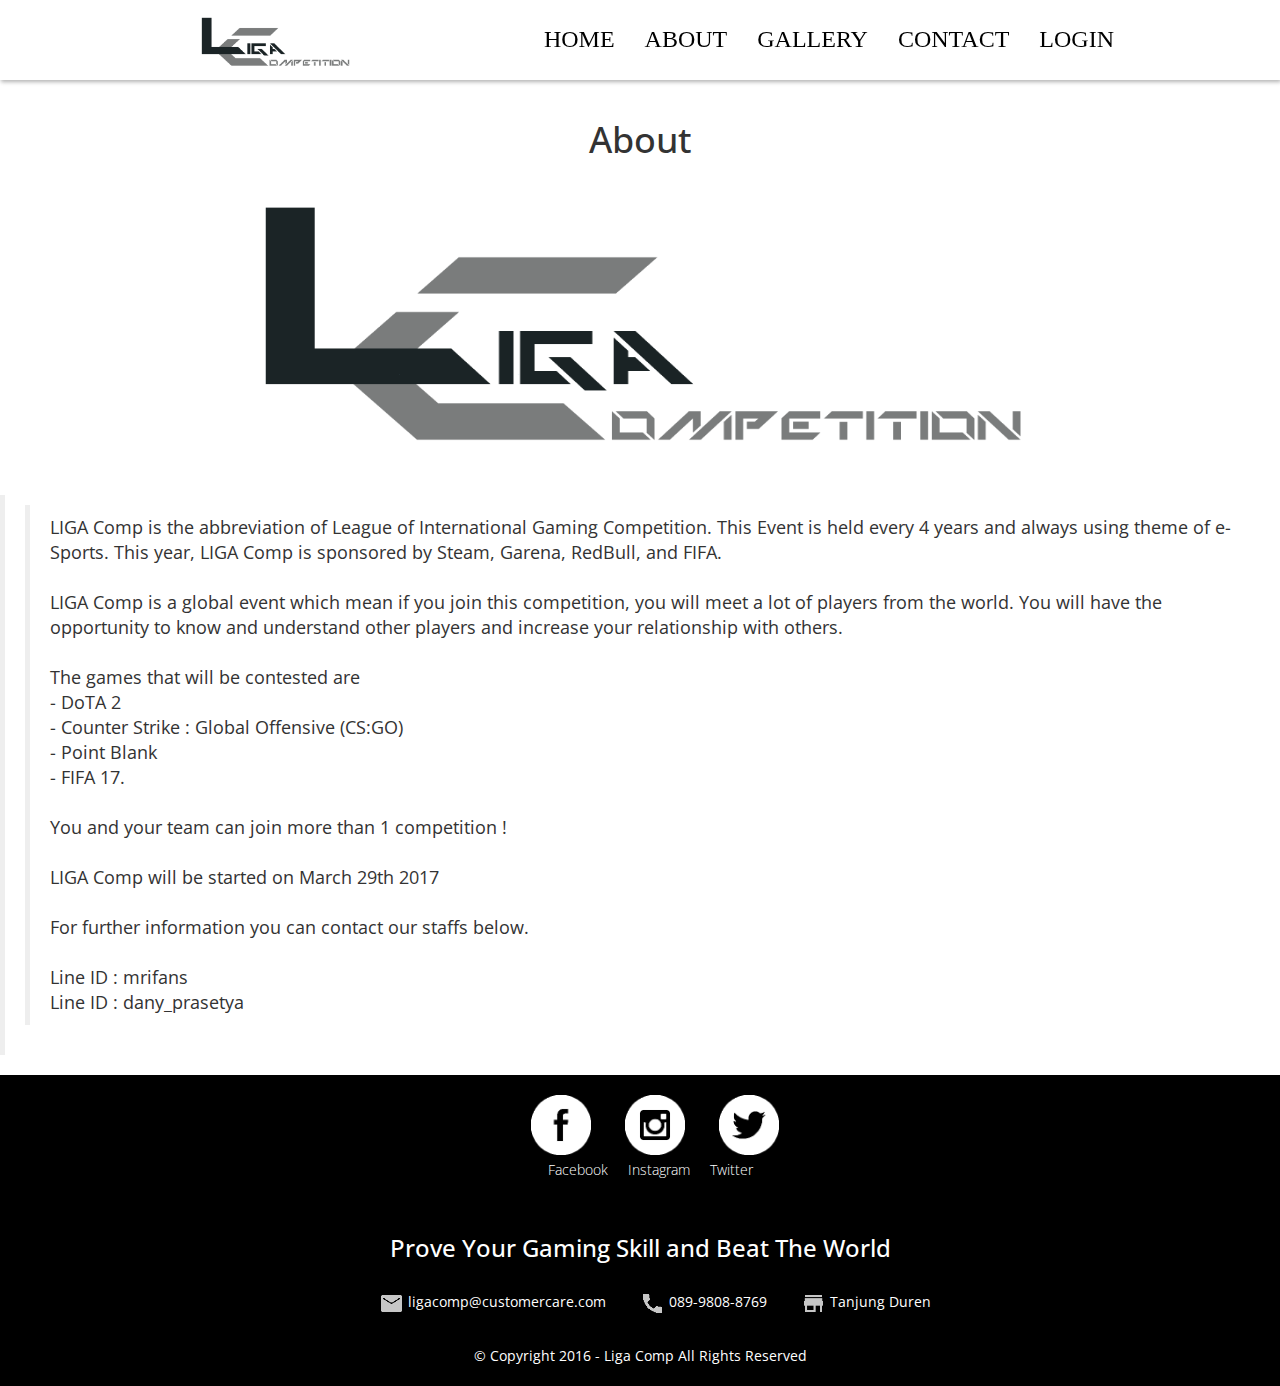
<file: about.html>
<html>
<head>
	<title>About LIGA Comp</title>
	<link rel="stylesheet" type="text/css" href="style/style.css">
	<link href="https://fonts.googleapis.com/css?family=Open+Sans" rel="stylesheet">
	<link rel="icon" href="img/LogoIcon.ico">

	<meta charset="utf-8" />
    <meta name="viewport" content="width=device-width, initial-scale=1, maximum-scale=1" />
    <meta name="description" content="" />
    <meta name="author" content="" />

    <link href="assets/css/bootstrap.css" rel="stylesheet" />
    <link href="assets/css/font-awesome.min.css" rel="stylesheet" />
    <link href="assets/css/style.css" rel="stylesheet" />    
    <link href='http://fonts.googleapis.com/css?family=Open+Sans' rel='stylesheet' type='text/css' />

</head>
<body>

	<div id="header">
		<ul id="navbar">
			<div id="wrapper_navbar">
				
				<div class="absolute"><a href="index.html"><img src="img/Logofix.png" width="150px" height="65px"></a></div>

				<div>
					
                    <li><a href="login.html"><font size="5">LOGIN</font></a></li>
		            <li><a href="contact.html"><font size="5">CONTACT</font></a></li>
					<li><a href="gallery.html"><font size="5">GALLERY</font></a></li>
					<li><a href="about.html"><font size="5">ABOUT</font></a></li>
					<li><a href="index.html"><font size="5">HOME</font></a></li>			
                 </div>
			</div>
		</ul>
</div>

<br><br><br><br><br>
<center><h1>About</h1></center>
 	<Center><img src="img/Logofix.png" width="60%" height="35%"></Center>
	<p><blockquote><blockquote>LIGA Comp is the abbreviation of League of International Gaming Competition. This Event is held every 4 years and always
	using theme of e-Sports. This year, LIGA Comp is sponsored by Steam, Garena, RedBull, and FIFA. <br><br>
	LIGA Comp is a global event which mean if you join this competition, you will meet a lot of players from the world. You will have the opportunity to 
	know and understand other players and increase your relationship with others.<br><Br>
	The games that will be contested are <br>- DoTA 2 <br> - Counter Strike : Global Offensive (CS:GO) <br>- Point Blank <br>- FIFA 17.
	<br><br>
	You and your team can join more than 1 competition !
	<Br><br>
	LIGA Comp will be started on March 29th 2017
	<Br><br>
	For further information you can contact our staffs below.
	<br><br>
	Line ID : mrifans
	<br>
	Line ID : dany_prasetya
	</blockquote></blockquote></p>
	

	<div id="footer">
		<div id="wrapper_footer">
			<div id="wrapper_footer_top">
				<div id="footer_top">
					<a href="https://www.facebook.com/">
					<img src="img/fb.png" width="60px">
					</a>
					<a href="https://www.instagram.com/">
					<img src="img/ig.png" width="60px">
					</a>
					<a href="https://twitter.com/">
					<img src="img/tw.png" width="60px">
					</a>
					<p id="footer_top_socmed">
					Facebook &nbsp;&nbsp;&nbsp;&nbsp;Instagram &nbsp;&nbsp;&nbsp;&nbsp;Twitter
					</p>
					<br>
					<h3>Prove Your Gaming Skill and Beat The World</h3>
					<br>
					<img src="img/mail.png" width="25px"> ligacomp@customercare.com <img src="img/call.png" width="25px"> 089-9808-8769 <img src="img/store.png" width="25px"> Tanjung Duren
				</div>
			</div>
			<div id="wrapper_footer_top">
				<div id="footer_bot">
					&copy Copyright 2016 - Liga Comp All Rights Reserved
				</div>
			</div>
		</div>
	</div>
</div>







</body>
</html>
</file>
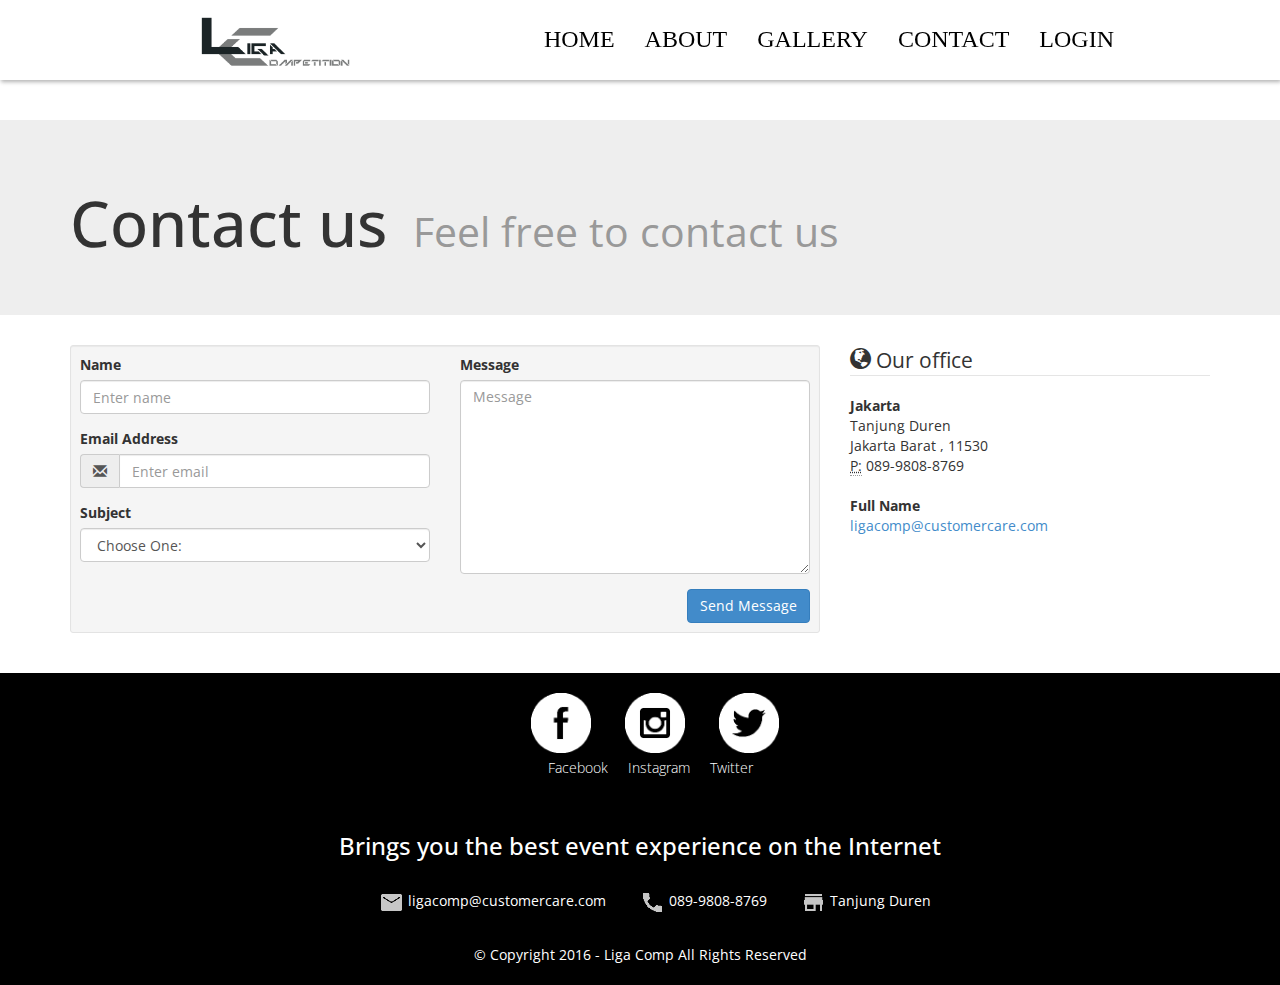
<file: contact.html>
<!DOCTYPE html>
<html>
<head>
	<title>Contact</title>
	<link rel="stylesheet" type="text/css" href="style/style.css">
	<link href="https://fonts.googleapis.com/css?family=Open+Sans" rel="stylesheet">
	<link rel="icon" href="img/LogoIcon.ico">

	<meta charset="utf-8" />
    <meta name="viewport" content="width=device-width, initial-scale=1, maximum-scale=1" />
    <meta name="description" content="" />
    <meta name="author" content="" />

    <link href="assets/css/bootstrap.css" rel="stylesheet" />
    <link href="assets/css/font-awesome.min.css" rel="stylesheet" />
    <link href="assets/css/style.css" rel="stylesheet" />    
    <link href='http://fonts.googleapis.com/css?family=Open+Sans' rel='stylesheet' type='text/css' />

</head>
<body>

	<div id="header">
		<ul id="navbar">
			<div id="wrapper_navbar">
				
				<div class="absolute"><a href="index.html"><img src="img/Logofix.png" width="150px" height="65px"></a></div>

				<div>
					
                    <li><a href="login.html"><font size="5">LOGIN</font></a></li>
		            <li><a href="contact.html"><font size="5">CONTACT</font></a></li>
					<li><a href="gallery.html"><font size="5">GALLERY</font></a></li>
					<li><a href="about.html"><font size="5">ABOUT</font></a></li>
					<li><a href="index.html"><font size="5">HOME</font></a></li>			
                 </div>
			</div>
		</ul>
</div>


<br><br><br><br><br><br>
<div class="jumbotron jumbotron-sm">
    <div class="container">
        <div class="row">
            <div class="col-sm-12 col-lg-12">
                <h1 class="h1">
                    Contact us <small>Feel free to contact us</small></h1>
            </div>
        </div>
    </div>
</div>
<div class="container">
    <div class="row">
        <div class="col-md-8">
            <div class="well well-sm">
                <form>
                <div class="row">
                    <div class="col-md-6">
                        <div class="form-group">
                            <label for="name">
                                Name</label>
                            <input type="text" class="form-control" id="name" placeholder="Enter name" required="required" />
                        </div>
                        <div class="form-group">
                            <label for="email">
                                Email Address</label>
                            <div class="input-group">
                                <span class="input-group-addon"><span class="glyphicon glyphicon-envelope"></span>
                                </span>
                                <input type="email" class="form-control" id="email" placeholder="Enter email" required="required" /></div>
                        </div>
                        <div class="form-group">
                            <label for="subject">
                                Subject</label>
                            <select id="subject" name="subject" class="form-control" required="required">
                                <option value="na" selected="">Choose One:</option>
                                <option value="service">General Customer Service</option>
                                <option value="suggestions">Suggestions</option>
                                <option value="product">Product Support</option>
                            </select>
                        </div>
                    </div>
                    <div class="col-md-6">
                        <div class="form-group">
                            <label for="name">
                                Message</label>
                            <textarea name="message" id="message" class="form-control" rows="9" cols="25" required="required"
                                placeholder="Message"></textarea>
                        </div>
                    </div>
                    <div class="col-md-12">
                        <button type="submit" class="btn btn-primary pull-right" id="btnContactUs">
                            Send Message</button>
                    </div>
                </div>
                </form>
            </div>
        </div>
        <div class="col-md-4">
            <form>
            <legend><span class="glyphicon glyphicon-globe"></span> Our office</legend>
            <address>
                <strong>Jakarta </strong><br>
                Tanjung Duren<br>
                Jakarta Barat , 11530<br>
                <abbr title="Phone">
                    P:</abbr>
                089-9808-8769
            </address>
            <address>
                <strong>Full Name</strong><br>
                <a href="mailto:#">ligacomp@customercare.com</a>
            </address>
            </form>
        </div>
    </div>
</div>




	<div id="footer">
		<div id="wrapper_footer">
			<div id="wrapper_footer_top">
				<div id="footer_top">
					<a href="https://www.facebook.com/">
					<img src="img/fb.png" width="60px">
					</a>
					<a href="https://www.instagram.com/">
					<img src="img/ig.png" width="60px">
					</a>
					<a href="https://twitter.com/">
					<img src="img/tw.png" width="60px">
					</a>
					<p id="footer_top_socmed">
					Facebook &nbsp;&nbsp;&nbsp;&nbsp;Instagram &nbsp;&nbsp;&nbsp;&nbsp;Twitter
					</p>
					<br>
					<h3>Brings you the best event experience on the Internet</h3>
					<br>
					<img src="img/mail.png" width="25px"> ligacomp@customercare.com <img src="img/call.png" width="25px"> 089-9808-8769 <img src="img/store.png" width="25px"> Tanjung Duren
				</div>
			</div>
			<div id="wrapper_footer_top">
				<div id="footer_bot">
					&copy Copyright 2016 - Liga Comp All Rights Reserved
				</div>
			</div>
		</div>
	</div>
</div>


</body>
</html>
</file>
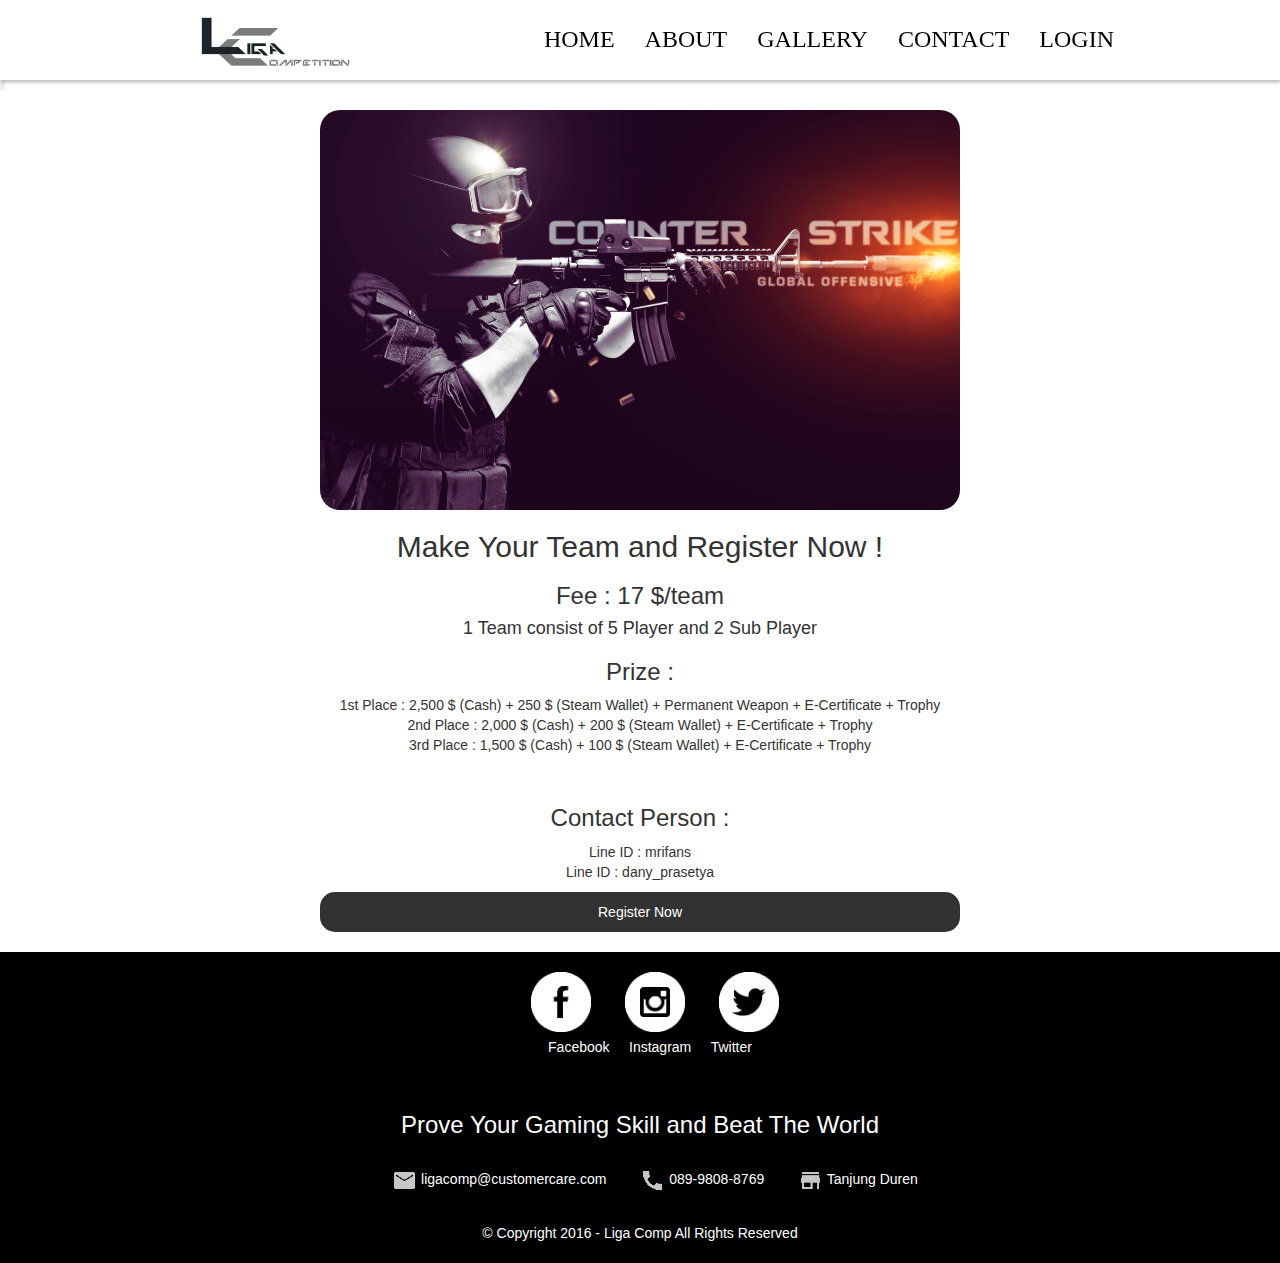
<file: csgo.html>
<html>
<head>
	
	<title>LIGA Comp | CS:GO</title>
	<link rel="stylesheet" type="text/css" href="style/style.css">
	<link href="https://fonts.googleapis.com/css?family=Open+Sans" rel="stylesheet">
	<link rel="icon" href="img/LogoIcon.ico">

	<meta charset="utf-8" />
    <meta name="viewport" content="width=device-width, initial-scale=1, maximum-scale=1" />
    <meta name="description" content="" />
    <meta name="author" content="" />


    <link href="assets/css/bootstrap.css" rel="stylesheet" />
    <link href="assets/css/font-awesome.min.css" rel="stylesheet" />
    <link href="assets/css/style.css" rel="stylesheet" />    
    <link href='http://fonts.googleapis.com/css?family=Open+Sans' rel='stylesheet' type='text/css' />


</head>
<title>LIGA Comp</title>
<style>
	body {
		font-family: "Lucida Sans Unicode", "Lucida Grande", sans-serif;
	}
	.img {
		border-radius: 20px;
		height: 400px;
		width: : 600px;
	}
	ul {
		list-style-type: none;
	}
	.areg {
		display : block;
		background-color: #323232;
		border-radius: 15px;
		padding-top: 10px;
		padding-bottom: 10px;
		width : 50%;
		color : white;
	}
	.areg:hover {
		display : block;
		background-color: #4b4b4b;
		border-radius: 15px;
		padding-top: 10px;
		padding-bottom: 10px;
		width : 50%;
		color : #0A0A0A;
	}
	a {
		text-decoration: none;
	}
</style>
<link rel="icon" href="img/Logo.png.ico">
</head>
<body>

	<div id="header">
			<ul id="navbar">
				<div id="wrapper_navbar">
					
					<div class="absolute"><a href="index.html"><img src="img/Logofix.png"width="150px" height="65px"></a></div>

					<div>
						
	                    <li><a href="login.html"><font size="5">LOGIN</font></a></li>
			            <li><a href="contact.html"><font size="5">CONTACT</font></a></li>
						<li><a href="gallery.html"><font size="5">GALLERY</font></a></li>
						<li><a href="about.html"><font size="5">ABOUT</font></a></li>
						<li><a href="index.html"><font size="5">HOME</font></a></li>			
	                 </div>
				</div>
			</ul>
	</div>


	<blockquote><center><h1>Counter Strike : Global Offensive</h1></center></blockquote>
	<center><img src="img/csgo.png" class="img"></center>
	<center><h2>Make Your Team and Register Now !</h2>
	<h3>Fee : 17 $/team</h3>
	<h4>1 Team consist of 5 Player and 2 Sub Player</h4>
	<ul><h3>Prize : </h3>
		<li>1st Place	: 2,500 $ (Cash) + 250 $ (Steam Wallet) + Permanent Weapon + E-Certificate + Trophy</li>
		<li>2nd Place	: 2,000 $ (Cash) + 200 $ (Steam Wallet) + E-Certificate + Trophy </li>
		<li>3rd Place	: 1,500 $ (Cash) + 100 $ (Steam Wallet) + E-Certificate + Trophy</li>
	</ul>
	<br>
	<ul><h3>Contact Person :</h3>
		<li>Line ID : mrifans</li>
		<li>Line ID : dany_prasetya</li>
	</ul>
	<ul>
		<li><a class="areg" href="signup.html">Register Now</a></li>
	</ul>
	</center>

	<div id="footer">
		<div id="wrapper_footer">
			<div id="wrapper_footer_top">
				<div id="footer_top">
					<a href="https://www.facebook.com/">
					<img src="img/fb.png" width="60px">
					</a>
					<a href="https://www.instagram.com/">
					<img src="img/ig.png" width="60px">
					</a>
					<a href="https://twitter.com/">
					<img src="img/tw.png" width="60px">
					</a>
					<p id="footer_top_socmed">
					Facebook &nbsp;&nbsp;&nbsp;&nbsp;Instagram &nbsp;&nbsp;&nbsp;&nbsp;Twitter
					</p>
					<br>
					<h3>Prove Your Gaming Skill and Beat The World</h3>
					<br>
					<img src="img/mail.png" width="25px"> ligacomp@customercare.com <img src="img/call.png" width="25px"> 089-9808-8769 <img src="img/store.png" width="25px"> Tanjung Duren
				</div>
			</div>
			<div id="wrapper_footer_top">
				<div id="footer_bot">
					&copy Copyright 2016 - Liga Comp All Rights Reserved
				</div>
			</div>
		</div>
	</div>
</div>


</body>
</html>
</file>
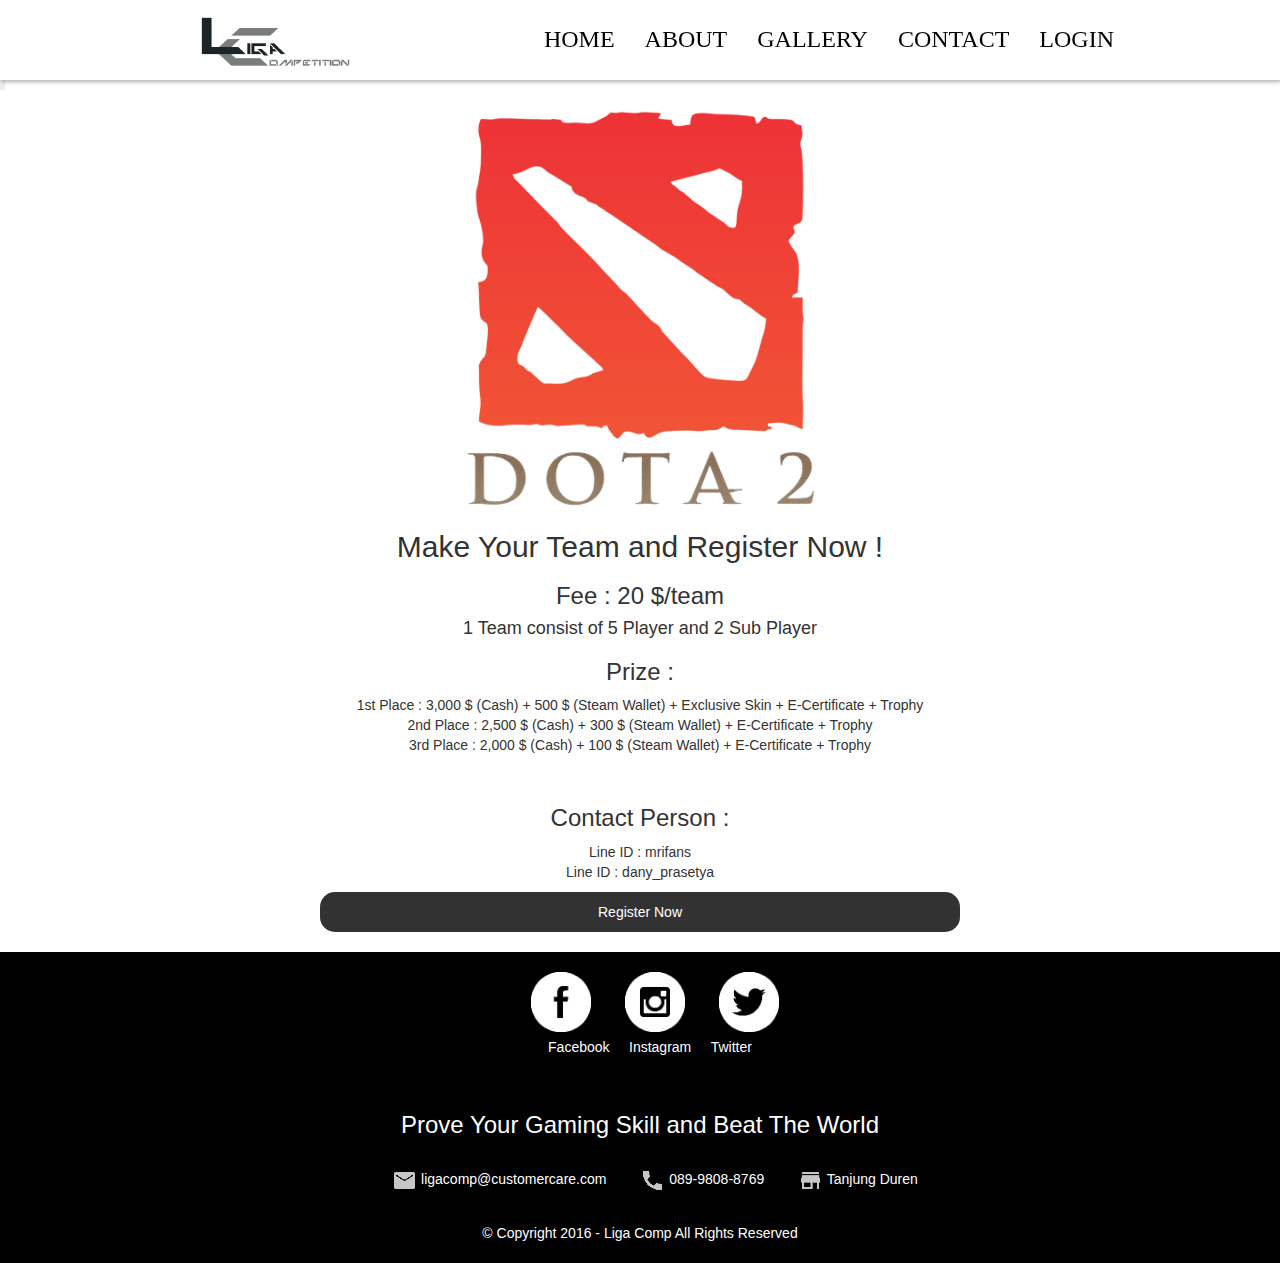
<file: dota2.html>
<html>
<head>
	
	<title>LIGA Comp | DoTA 2</title>
	<link rel="stylesheet" type="text/css" href="style/style.css">
	<link href="https://fonts.googleapis.com/css?family=Open+Sans" rel="stylesheet">
	<link rel="icon" href="img/LogoIcon.ico">

	<meta charset="utf-8" />
    <meta name="viewport" content="width=device-width, initial-scale=1, maximum-scale=1" />
    <meta name="description" content="" />
    <meta name="author" content="" />

    <link href="assets/css/bootstrap.css" rel="stylesheet" />
    <link href="assets/css/font-awesome.min.css" rel="stylesheet" />
    <link href="assets/css/style.css" rel="stylesheet" />    
    <link href='http://fonts.googleapis.com/css?family=Open+Sans' rel='stylesheet' type='text/css' />


</head>
<title>LIGA Comp</title>
<style>
	body {
		font-family: "Lucida Sans Unicode", "Lucida Grande", sans-serif;
	}
	.img {
		border-radius: 20px;
		height: 400px;
		width: : 600px;
	}
	ul {
		list-style-type: none;
	}
	.areg {
		display : block;
		background-color: #323232;
		border-radius: 15px;
		padding-top: 10px;
		padding-bottom: 10px;
		width : 50%;
		color : white;
	}
	.areg:hover {
		display : block;
		background-color: #4b4b4b;
		border-radius: 15px;
		padding-top: 10px;
		padding-bottom: 10px;
		width : 50%;
		color : #0A0A0A;
	}
	a {
		text-decoration: none;
	}
</style>
<link rel="icon" href="img/Logo.png.ico">
</head>
<body>

	<div id="header">
			<ul id="navbar">
				<div id="wrapper_navbar">
					
					<div class="absolute"><a href="index.html"><img src="img/Logofix.png" width="150px" height="65px"></a></div>

					<div>
						
	                    <li><a href="login.html"><font size="5">LOGIN</font></a></li>
			            <li><a href="contact.html"><font size="5">CONTACT</font></a></li>
						<li><a href="gallery.html"><font size="5">GALLERY</font></a></li>
						<li><a href="about.html"><font size="5">ABOUT</font></a></li>
						<li><a href="index.html"><font size="5">HOME</font></a></li>			
	                 </div>
				</div>
			</ul>
	</div>


	<blockquote><center><h1>Defense of The Ancient (DoTA) 2</h1></center></blockquote>
	<center><img src="img/dota2.jpg" class="img"></center>
	<center><h2>Make Your Team and Register Now !</h2>
	<h3>Fee : 20 $/team</h3>
	<h4>1 Team consist of 5 Player and 2 Sub Player</h4>
	<ul><h3>Prize : </h3>
		<li>1st Place	: 3,000 $ (Cash) + 500 $ (Steam Wallet) + Exclusive Skin + E-Certificate + Trophy</li>
		<li>2nd Place	: 2,500 $ (Cash) + 300 $ (Steam Wallet) + E-Certificate + Trophy</li>
		<li>3rd Place	: 2,000 $ (Cash) + 100 $ (Steam Wallet) + E-Certificate + Trophy</li>
	</ul>
	<br>
	<ul><h3>Contact Person :</h3>
		<li>Line ID : mrifans</li>
		<li>Line ID : dany_prasetya</li>
	</ul>
	<ul>
		<li><a class="areg" href="signup.html">Register Now</a></li>
	</ul>
	</center>

	<div id="footer">
		<div id="wrapper_footer">
			<div id="wrapper_footer_top">
				<div id="footer_top">
					<a href="https://www.facebook.com/">
					<img src="img/fb.png" width="60px">
					</a>
					<a href="https://www.instagram.com/">
					<img src="img/ig.png" width="60px">
					</a>
					<a href="https://twitter.com/">
					<img src="img/tw.png" width="60px">
					</a>
					<p id="footer_top_socmed">
					Facebook &nbsp;&nbsp;&nbsp;&nbsp;Instagram &nbsp;&nbsp;&nbsp;&nbsp;Twitter
					</p>
					<br>
					<h3>Prove Your Gaming Skill and Beat The World</h3>
					<br>
					<img src="img/mail.png" width="25px"> ligacomp@customercare.com <img src="img/call.png" width="25px"> 089-9808-8769 <img src="img/store.png" width="25px"> Tanjung Duren
				</div>
			</div>
			<div id="wrapper_footer_top">
				<div id="footer_bot">
					&copy Copyright 2016 - Liga Comp All Rights Reserved
				</div>
			</div>
		</div>
	</div>
</div>


</body>
</html>
</file>
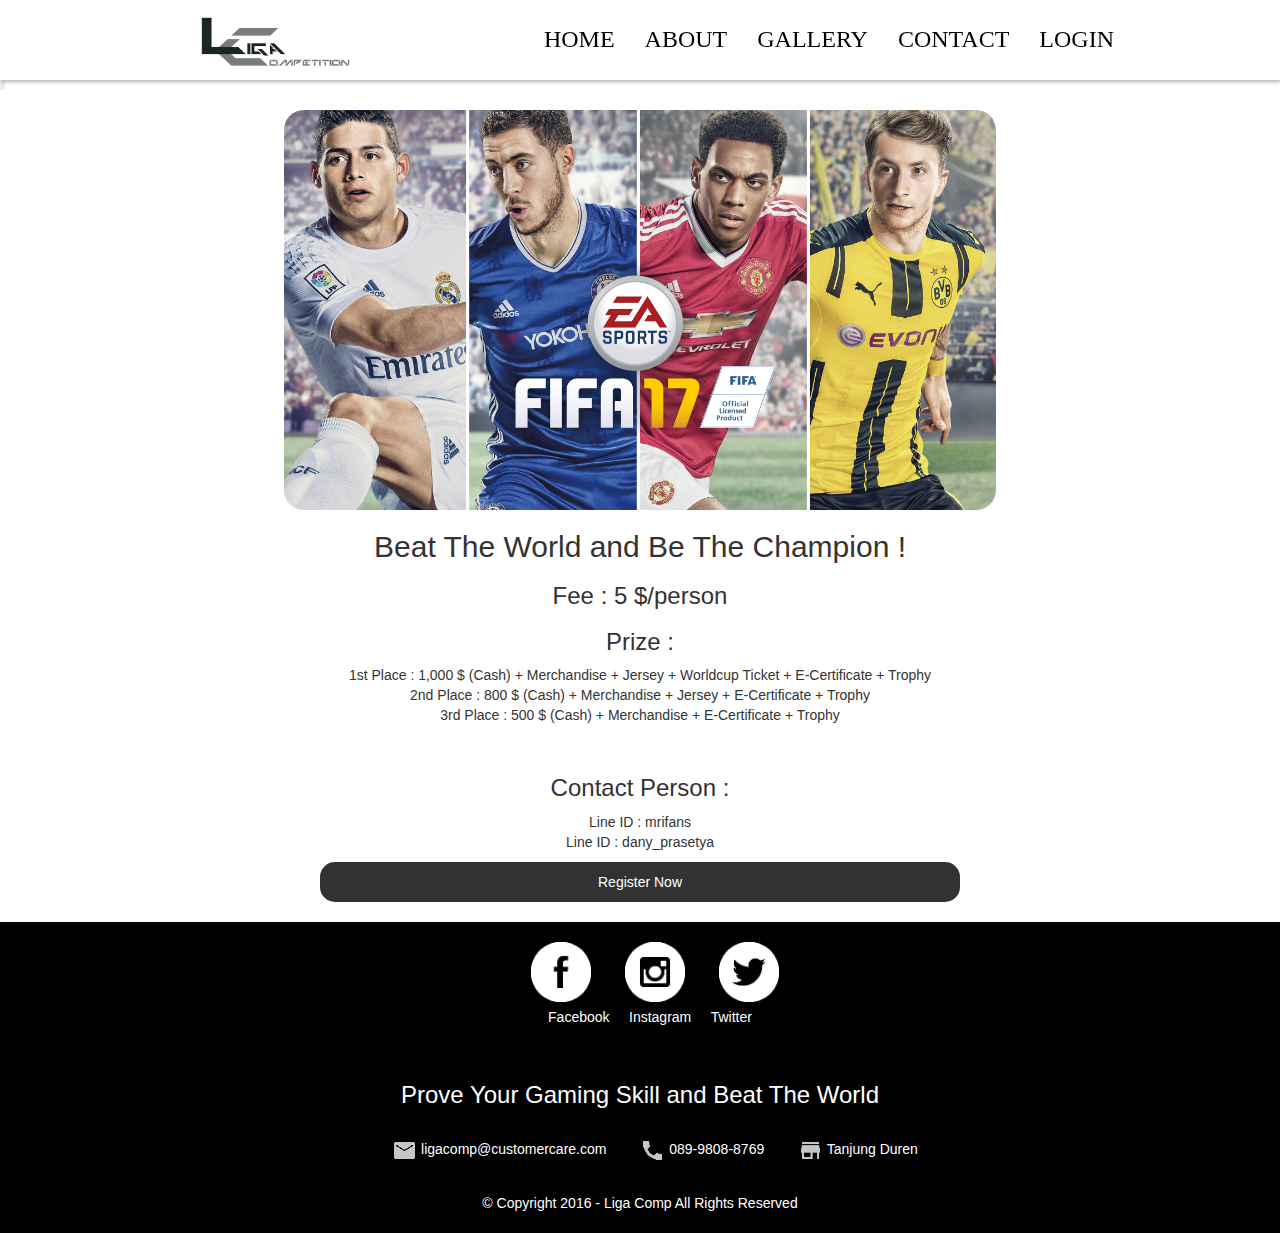
<file: fifa17.html>
<html>
<head>
	
	<title>LIGA Comp | FIFA 17</title>
	<link rel="stylesheet" type="text/css" href="style/style.css">
	<link href="https://fonts.googleapis.com/css?family=Open+Sans" rel="stylesheet">
	<link rel="icon" href="img/LogoIcon.ico">

	<meta charset="utf-8" />
    <meta name="viewport" content="width=device-width, initial-scale=1, maximum-scale=1" />
    <meta name="description" content="" />
    <meta name="author" content="" />

    <link href="assets/css/bootstrap.css" rel="stylesheet" />
    <link href="assets/css/font-awesome.min.css" rel="stylesheet" />
    <link href="assets/css/style.css" rel="stylesheet" />    
    <link href='http://fonts.googleapis.com/css?family=Open+Sans' rel='stylesheet' type='text/css' />


</head>
<title>LIGA Comp</title>
<style>
	body {
		font-family: "Lucida Sans Unicode", "Lucida Grande", sans-serif;
	}
	.img {
		border-radius: 20px;
		height: 400px;
		width: : 600px;
	}
	ul {
		list-style-type: none;
	}
	.areg {
		display : block;
		background-color: #323232;
		border-radius: 15px;
		padding-top: 10px;
		padding-bottom: 10px;
		width : 50%;
		color : white;
	}
	.areg:hover {
		display : block;
		background-color: #4b4b4b;
		border-radius: 15px;
		padding-top: 10px;
		padding-bottom: 10px;
		width : 50%;
		color : #0A0A0A;
	}
	a {
		text-decoration: none;
	}
</style>
<link rel="icon" href="img/Logo.png.ico">
</head>
<body>

	<div id="header">
			<ul id="navbar">
				<div id="wrapper_navbar">
					
					<div class="absolute"><a href="index.html"><img src="img/Logofix.png" width="150px" height="65px"></a></div>

					<div>
						
	                    <li><a href="login.html"><font size="5">LOGIN</font></a></li>
			            <li><a href="contact.html"><font size="5">CONTACT</font></a></li>
						<li><a href="gallery.html"><font size="5">GALLERY</font></a></li>
						<li><a href="about.html"><font size="5">ABOUT</font></a></li>
						<li><a href="index.html"><font size="5">HOME</font></a></li>			
	                 </div>
				</div>
			</ul>
	</div>


	<blockquote><center><h1>FIFA 17</h1></center></blockquote>
	<center><img src="img/fifa17.jpg" class="img"></center>
	<center><h2>Beat The World and Be The Champion !</h2>
	<h3>Fee : 5 $/person</h3>
	<ul><h3>Prize : </h3>
		<li>1st Place	: 1,000 $ (Cash) + Merchandise + Jersey + Worldcup Ticket + E-Certificate + Trophy</li>
		<li>2nd Place	: 800 $ (Cash) + Merchandise + Jersey + E-Certificate + Trophy</li>
		<li>3rd Place	: 500 $ (Cash) + Merchandise + E-Certificate + Trophy</li>
	</ul>
	<br>
	<ul><h3>Contact Person :</h3>
		<li>Line ID : mrifans</li>
		<li>Line ID : dany_prasetya</li>
	</ul>
	<ul>
		<li><a class="areg" href="signup.html">Register Now</a></li>
	</ul>
	</center>

	<div id="footer">
		<div id="wrapper_footer">
			<div id="wrapper_footer_top">
				<div id="footer_top">
					<a href="https://www.facebook.com/">
					<img src="img/fb.png" width="60px">
					</a>
					<a href="https://www.instagram.com/">
					<img src="img/ig.png" width="60px">
					</a>
					<a href="https://twitter.com/">
					<img src="img/tw.png" width="60px">
					</a>
					<p id="footer_top_socmed">
					Facebook &nbsp;&nbsp;&nbsp;&nbsp;Instagram &nbsp;&nbsp;&nbsp;&nbsp;Twitter
					</p>
					<br>
					<h3>Prove Your Gaming Skill and Beat The World</h3>
					<br>
					<img src="img/mail.png" width="25px"> ligacomp@customercare.com <img src="img/call.png" width="25px"> 089-9808-8769 <img src="img/store.png" width="25px"> Tanjung Duren
				</div>
			</div>
			<div id="wrapper_footer_top">
				<div id="footer_bot">
					&copy Copyright 2016 - Liga Comp All Rights Reserved
				</div>
			</div>
		</div>
	</div>
</div>


</body>
</html>
</file>
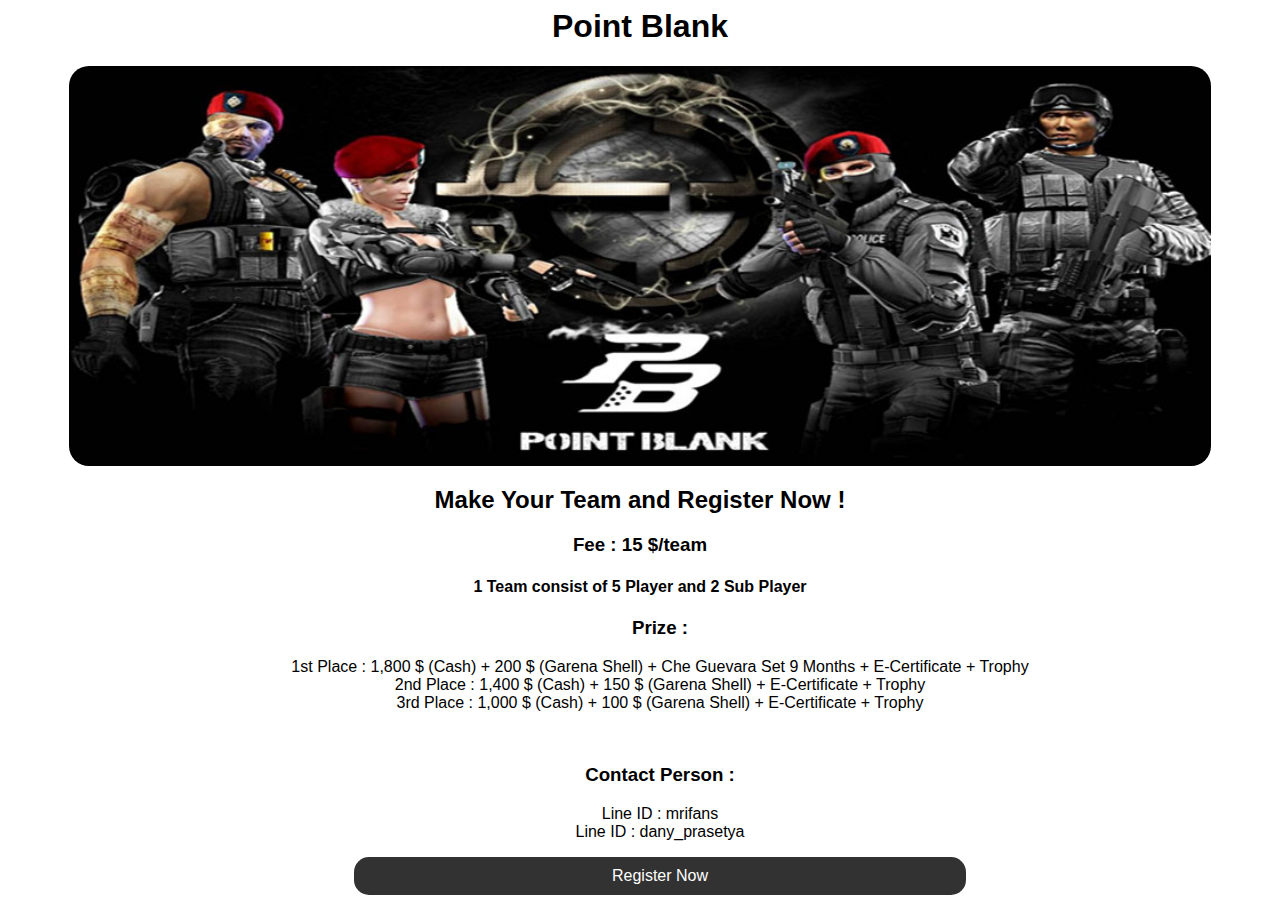
<file: pb.html>
<html>
<head>
<title>LIGA Comp</title>
<style>
	body {
		font-family: "Lucida Sans Unicode", "Lucida Grande", sans-serif;
	}
	.img {
		border-radius: 20px;
		height: 400px;
		width: : 600px;
	}
	ul {
		list-style-type: none;
	}
	.areg {
		display : block;
		background-color: #323232;
		border-radius: 15px;
		padding-top: 10px;
		padding-bottom: 10px;
		width : 50%;
		color : white;
	}
	.areg:hover {
		display : block;
		background-color: #4b4b4b;
		border-radius: 15px;
		padding-top: 10px;
		padding-bottom: 10px;
		width : 50%;
		color : #0A0A0A;
	}
	a {
		text-decoration: none;
	}
</style>
<link rel="icon" href="img/LogoIcon.ico">
</head>
<body>
	<blockquote><center><h1>Point Blank</h1></center></blockquote>
	<center><img src="img/pb.jpg" class="img"></center>
	<center><h2>Make Your Team and Register Now !</h2>
	<h3>Fee : 15 $/team</h3>
	<h4>1 Team consist of 5 Player and 2 Sub Player</h4>
	<ul><h3>Prize : </h3>
		<li>1st Place	: 1,800 $ (Cash) + 200 $ (Garena Shell) + Che Guevara Set 9 Months + E-Certificate + Trophy</li>
		<li>2nd Place	: 1,400 $ (Cash) + 150 $ (Garena Shell) + E-Certificate + Trophy</li>
		<li>3rd Place	: 1,000 $ (Cash) + 100 $ (Garena Shell) + E-Certificate + Trophy</li>
	</ul>
	<br>
	<ul><h3>Contact Person :</h3>
		<li>Line ID : mrifans</li>
		<li>Line ID : dany_prasetya</li>
	</ul>
	<ul>
		<li><a class="areg" href="pbreg.html">Register Now</a></li>
	</ul>
	</center>
</body>
</html>
</file>
<file: style/style.css>
html, body
{
	margin:0;
	padding:0;
	width:100%;
	height:100%;
}

*{
	margin : 0;
	padding : 0;
	border : 0;
	box-sizing : border-box;
}

#wrapper_navbar
{
	width:80%;
	height: 60px;
	margin: 0 auto;
}

#wrapper_navbar #socmedright
{
	float:right;
	margin-left: 7px;
	opacity: 0.5;
}

#wrapper_navbar>div>p
{
	float:right;
	opacity: 0.5;
	padding: 0;
	margin: 0;
	padding-top:5px;
}

#wrapper_navbar2
{
	width:80%;
	margin: 0 auto;
}

#wrapper_navbar2 li
{
	
	list-style: none;
	margin-left:30px;
	text-align: center;
	color: black;
	font-family: agency fb;
	margin-top: 3px;
}

#header ul
{
	display:inline-block;
	float:left;
	position:fixed;
	background-color: white;
	width:100%;
	padding:10px;
	top:0px;
}

div .absolute {

	position: absolute;
    left: 200px;
    width: 100px;
    height: 50px;
}

#header ul li
{

	float:right;
	list-style: none;
	margin-right:30px;
	text-align: center;
	color: black;
	font-family: agency fb;
	margin-top: 12px;
	transition:ease 1s;
}

#header ul li a
{
	text-decoration: none;
	color:black;
	transition:ease 1s;
}

#header ul li a:hover
{
	text-decoration: none;
	color:black;
	color:grey;
}

#header ul li:hover{
	margin-top:6px;
}

#navbar
{
	position: relative;
    -moz-box-shadow: 1px 2px 4px rgba(0, 0, 0,0.5);
    -webkit-box-shadow: 1px 2px 4px rgba(0, 0, 0, .5);
    box-shadow: 1px 2px 4px rgba(0, 0, 0, .3);
    padding: 10px;
    background: white;
    z-index: 999;
}

#footer
{
	background-color: black;
	padding: 20px 0;
	margin-top:20px;
}

#footer2
{
	background-color: black;
	padding: 20px 0;
	margin-top:20px;
}

#wrapper_footer_top
{
	width: 80%;
	margin: 0 auto;
}

#footer_top
{
	color: white;
	text-align: center;
}
#footer_top2
{
	color: white;
	text-align: center;
}
#footer_top_socmed
{
	text-align: center;
	margin-left:20px;
}


#footer_top img
{
	vertical-align: middle;
	margin-left:30px;
}

#footer_top2 img
{
	vertical-align: middle;
	margin-left:30px;
}

#footer_bot
{
	width: 50%;
	margin: 0 auto;
	text-align: center;
	color: white;
	padding-top: 30px;
}

#home{
	color: white;
	background-color: black;
	margin-top: 100px;
}

/*login.html--------------------------------------------------------------------*/

#contentSignin
{
	background-image: url(../pic/background5.jpg);
	background-size: cover;
	margin-top: 100px;
}

#wrapper_contentSignin a
{
	font-size: 15px;
}

#wrapper_contentSignin
{
	width: 35%;
	margin: 0 auto;
	padding:70px 0;
}

#wrapper_contentSignin h2
{
	font-family: arial black;
	font-size:25px;
}

#wrapper_contentSignin .form-input input
{
	padding:15px 0;
	border-radius: 6px;
	width:420px;
	font-size: 17px;
}

#wrapper_contentSignin #form-submit
{
	color:black;
}

/*signup.html------------------------------------------------------------*/

#contentSignup
{
	background-image: url(../pic/background5.jpg);
	background-size: cover;
	margin-top:100px;
}

#asd{
	display: inline-block;
}

#wrapper_contentSignup a
{
	font-size: 15px;
}

#wrapper_contentSignup
{
	width: 30%;
	margin: 0 auto;
	padding:70px 0;
}

#wrapper_contentSignup h2
{
	font-family: arial black;
	font-size:25px;
}

#wrapper_contentSignup .form-input input
{
	padding:15px 0;
	border-radius: 6px;
	width:420px;
	font-size: 17px;
}

#wrapper_contentSignup #form-submit
{
	color:black;
}

/*forgotpass.html---------------------------------------------------------*/

#contentForPass
{
	background-image: url(../pic/background5.jpg);
	background-size: cover;
	min-height: 60%;
	padding:35px 0;
	margin-top:100px;
}


#wrapper_contentForPass a
{
	font-size: 15px;
}

#wrapper_contentForPass h2
{
	font-family: arial black;
	font-size:25px;
}

#wrapper_contentForPass .form-input input
{
	padding:15px 0;
	border-radius: 6px;
	width:420px;
	font-size: 17px;
}
/*------------------------------------------------------------------------*/
	#gallery{
		text-align: center;
	}

	#gallery h1{
		display: inline-block;
	}

	.img {
		border-radius: 20px;
		height: 400px;
		width: : 600px;
	}
	ul {
		list-style-type: none;
	}
	.areg {
		display : block;
		background-color: #323232;
		border-radius: 8px;
		padding-top: 10px;
		padding-bottom: 10px;
		width : 20%;
		color : white;
	}
	.areg:hover {
		display : block;
		background-color: #4b4b4b;
		border-radius: 8px;
		padding-top: 10px;
		padding-bottom: 10px;
		width : 20%;
		color : #0A0A0A;
		text-decoration: none;
	}
	a {
		text-decoration: none;
	}

	* {box-sizing:border-box}
body {font-family: Verdana,sans-serif;}
.mySlides {display:none}

/* Slideshow container */
.slideshow-container {
  max-width: 1000px;
  position: relative;
  margin: auto;
}

/* Caption text */
.text {
  color: #f2f2f2;
  font-size: 15px;
  padding: 8px 12px;
  position: absolute;
  bottom: 8px;
  width: 100%;
  text-align: center;
}

/* Number text (1/3 etc) */
.numbertext {
  color: #f2f2f2;
  font-size: 12px;
  padding: 8px 12px;
  position: absolute;
  top: 0;
}

/* The dots/bullets/indicators */
.dot {
  height: 13px;
  width: 13px;
  margin: 0 2px;
  background-color: #bbb;
  border-radius: 50%;
  display: inline-block;
  transition: background-color 0.6s ease;
}

.active {
  background-color: #717171;
}

/* Fading animation */
.fade {
  -webkit-animation-name: fade;
  -webkit-animation-duration: 1.5s;
  animation-name: fade;
  animation-duration: 1.5s;
}

@-webkit-keyframes fade {
  from {opacity: .4} 
  to {opacity: 1}
}

@keyframes fade {
  from {opacity: .4} 
  to {opacity: 1}
}

/* On smaller screens, decrease text size */
@media only screen and (max-width: 300px) {
  .text {font-size: 11px}
}

 .jumbotron {
background: #358CCE;
color: #FFF;
border-radius: 0px;
}
.jumbotron-sm { padding-top: 24px;
padding-bottom: 24px; }
.jumbotron small {
color: #FFF;
}
.h1 small {
font-size: 24px;
}
</file>
<file: assets/css/style.css>
﻿/*=============================================================
    Authour URI: www.binarytheme.com
    License: Commons Attribution 3.0

    http://creativecommons.org/licenses/by/3.0/

    100% To use For Personal And Commercial Use.
    IN EXCHANGE JUST GIVE US CREDITS AND TELL YOUR FRIENDS ABOUT US
   
    ========================================================  */

/* =============================================================
   GENERAL STYLES
 ============================================================ */
body {
    font-family: 'Open Sans', sans-serif;
   
}
.pad-top {
    padding-top:60px;
}
.text-center {
    text-align:center;
}
i.fa {
    padding:5px;
}
section {
    padding-top:50px;
}

p {
    font-weight:300;
    line-height:30px;
}
.pad-row {
    padding-top:40px;
    padding-bottom:40px;
}
.pad-bottom {
    padding-bottom:50px;
}

/* NAVBAR STYLE */


.navbar-inverse .navbar-nav > li > a {
color: #FFF;
}

.navbar-inverse .navbar-brand {
color: #FFF;
}


/* ADDED PADDING IN NAVBAR */


.navbar {
    padding:15px;
     -webkit-transition: background .8s ease-out,padding .8s ease-out;
        -moz-transition: background .8s ease-out,padding .8s ease-out;
        transition: background .8s ease-out,padding .8s ease-out;
}


/* CLASS FOR REMOVING PADDING IN NAVBAR*/


.navbar-pad-original {
      padding:0px;
}



/* CARUOSEL STYLE OR SLIDESHOW STYLE*/


.back-light {
    background-color:rgba(0, 0, 0, 0.50);
    padding:10px;
}
/*NOTE SECION STYLE*/
.note-sec {
     padding-bottom:50px;
    background: url(../img/4.jpg) no-repeat 50% 50%;
background-attachment: fixed;
-webkit-background-size: cover;
-moz-background-size: cover;
-o-background-size: cover;
background-size: cover;
width: 100%;
display: block;
height: auto;
   min-height:300px;
    color:#fff;
}

/*HEADINGS IMAGE STYLE*/


.head-main-img {
     padding-bottom:50px;
    background: url(../img/4.jpg) no-repeat 50% 50%;
background-attachment: fixed;
-webkit-background-size: cover;
-moz-background-size: cover;
-o-background-size: cover;
background-size: cover;
width: 100%;
display: block;
height: auto;
   min-height:300px;
    color:#fff;
}
    .head-main-img h1 {
        padding: 50px 2px 2px 10px;
        text-transform:uppercase;
    }


 /* PRICING STYLE */


 .plan {
padding: 0 0 15px 0;
margin: 30px 0px;
list-style: none;
text-align: center;
}

.plan li {
padding: 15px 0px;
font-size: 16px;
border-bottom: 1px dotted #e1e1e1;
}

.price {
    font-size:45px!important;
}

small {
    font-size:15px;
    padding-left:10px;
}

    .plan li i {
        padding-right:10px;
    }
.price-two {
    font-size:30px!important;
    padding: 15px 0px;
background-color: rgba(162, 188, 253, 1);
color: #fff;
border: none;
font-weight: 900;
}

.adjust-border-radius {
    -webkit-border-radius: 0px;
-moz-border-radius: 0px;
border-radius: 0px;
}

.adjust-border {
    border-top-left-radius: 0px;
 border-top-right-radius: 0px;
}


/*    PORTFOLIO STYLES*/

.portfolio-items {
  list-style: none;
  padding: 0;
  margin: 0;
}
.portfolio-items {
  margin-right: -20px;
}
.portfolio-items > li {
  float: left;
  padding: 0;
  margin: 0;
}

.portfolio-items.col-3 > li {
  width: 33%;
}

.portfolio-item .item-main {
  margin: 0 10px 10px 0;
  text-align: center;
  background: #fff;
  padding: 10px;
  border:1px solid #E8EAEE;
  
}
.portfolio-item img {
  width: 100%;
}
.portfolio-item .portfolio-image {
  position: relative;
}
.portfolio-item h5 {
  margin: 0;
padding: 30px 0 30px 0;
background-color: #000;
color: #fff;
font-size: 20px;
}
.portfolio-item .overlay {
  position: absolute;
  top: 0;
  left: 0;
  width: 100%;
  height: 100%;
  opacity: 0;
  background-color: rgba(177, 166, 255, 1);
  text-align: center;
  vertical-align: middle;
  -webkit-transition: opacity 300ms;
  -moz-transition: opacity 300ms;
  -o-transition: opacity 300ms;
  transition: opacity 300ms;
}
.portfolio-item .overlay .preview {
  position: relative;
  top: 50%;
  display: inline-block;
  margin-top: -20px;
}
.portfolio-item:hover .overlay {
  opacity: 1;
}

/*CONTACT STYLES*/


.cnt {
width: 100%;
min-height: 350px;
border: 1px solid #e1e1e1;
}
.add {
    font-size:20px;
    font-weight:800;
    padding:30px;
}
#contact-sec {
  padding-top:0px;
}


/* FOOTER STYLE*/


#footer-sec {
    background-color:#000;
    color:#808080;
}
    #footer-sec h4 {
        text-transform:uppercase;
        color:#fff;
    }
</file>
